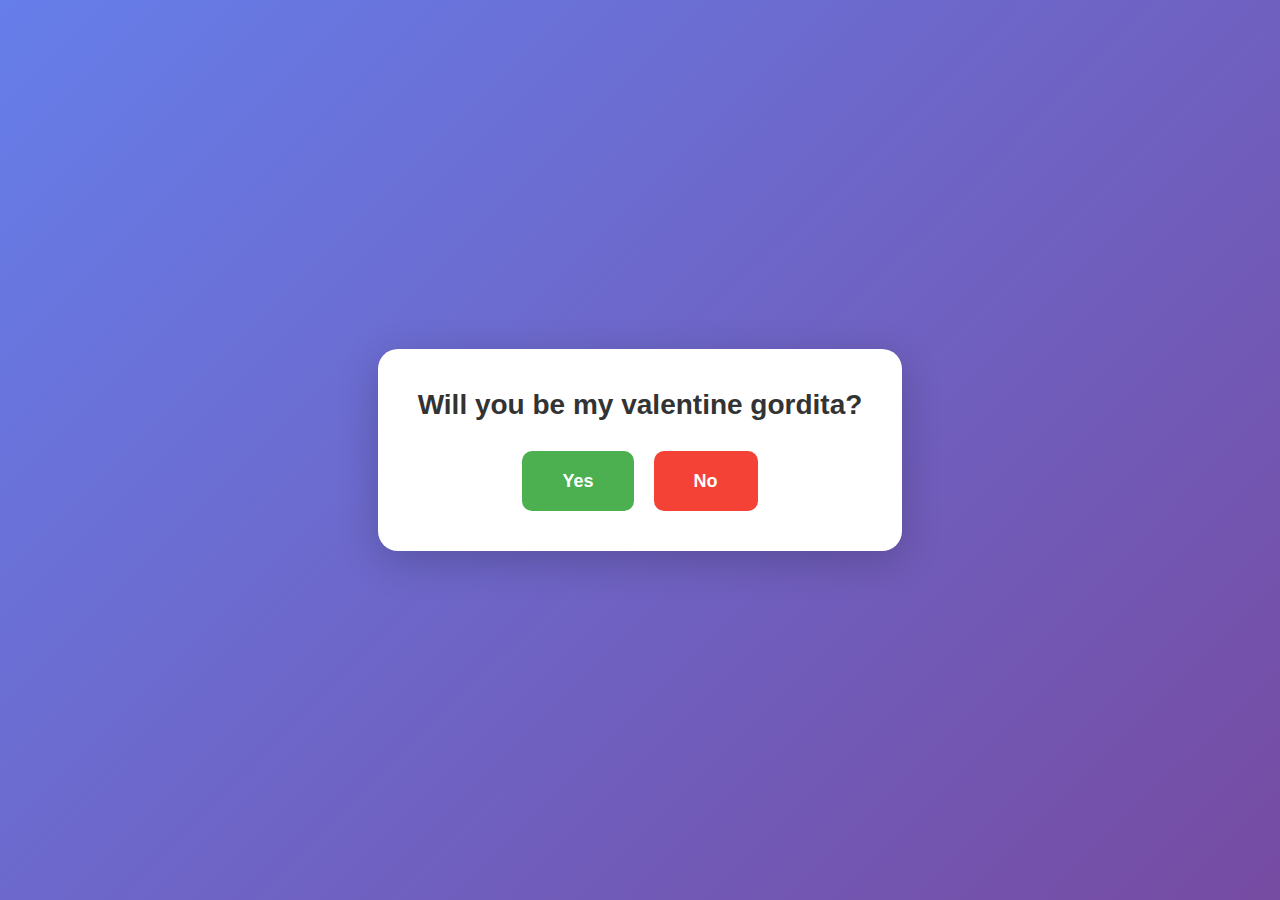
<file: index.html>
<!DOCTYPE html>
<html lang="en">
<head>
    <meta charset="UTF-8">
    <meta name="viewport" content="width=device-width, initial-scale=1.0">
    <title>Question for You</title>
    <link rel="stylesheet" href="style.css">
</head>
<body>
    <div class="container">
        <h1>Will you be my valentine gordita?</h1>
        <div class="buttons-container">
            <button id="yesBtn" onclick="sayYes()">Yes</button>
            <button id="noBtn">No</button>
        </div>
    </div>
    <script src="script.js"></script>
</body>
</html>
</file>
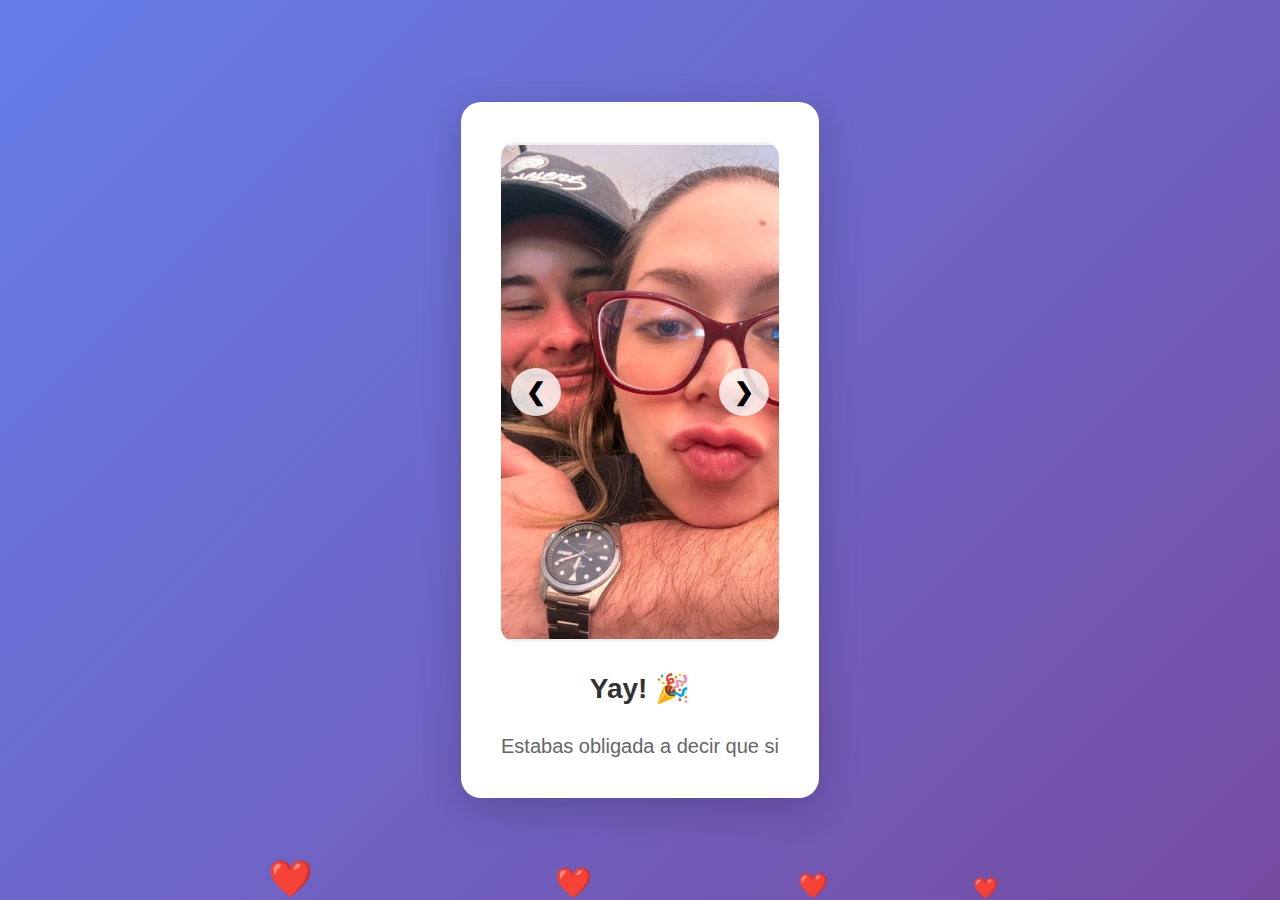
<file: yes.html>
<!DOCTYPE html>
<html lang="en">
<head>
    <meta charset="UTF-8">
    <meta name="viewport" content="width=device-width, initial-scale=1.0">
    <title>Yay!</title>
    <link rel="stylesheet" href="style.css">
</head>
<body>
    <div id="hearts-container"></div>
    <audio id="bgMusic" loop autoplay>
        <source src="music.mp3" type="audio/mpeg">
    </audio>
    <div class="container">
        <div class="carousel">
            <div class="carousel-container">
                <img src="photo1.jpeg" alt="Photo 1" class="carousel-img active">
                <img src="photo2.jpeg" alt="Photo 2" class="carousel-img">
                <img src="photo3.jpeg" alt="Photo 3" class="carousel-img">
                <img src="success.jpeg" alt="Success" class="carousel-img">
            </div>
            <button class="carousel-btn prev" onclick="moveCarousel(-1)">❮</button>
            <button class="carousel-btn next" onclick="moveCarousel(1)">❯</button>
        </div>
        <h1>Yay! 🎉</h1>
        <p>Estabas obligada a decir que si</p>
    </div>
    <script src="carousel.js"></script>
</body>
</html>
</file>
<file: style.css>
* {
    margin: 0;
    padding: 0;
    box-sizing: border-box;
}

body {
    font-family: 'Arial', sans-serif;
    background: linear-gradient(135deg, #667eea 0%, #764ba2 100%);
    min-height: 100vh;
    display: flex;
    justify-content: center;
    align-items: center;
}

.container {
    text-align: center;
    background: white;
    padding: 40px;
    border-radius: 20px;
    box-shadow: 0 10px 40px rgba(0, 0, 0, 0.2);
    max-width: 650px;
}

.image-container {
    margin-bottom: 30px;
}

.image-container img {
    max-width: 100%;
    height: auto;
    border-radius: 15px;
    max-height: 300px;
    object-fit: cover;
}

h1 {
    color: #333;
    margin-bottom: 30px;
    font-size: 28px;
}

p {
    font-size: 20px;
    color: #666;
    margin-top: 20px;
}

.buttons-container {
    display: flex;
    gap: 20px;
    justify-content: center;
    position: relative;
    min-height: 60px;
}

button {
    padding: 15px 40px;
    font-size: 18px;
    border: none;
    border-radius: 10px;
    cursor: pointer;
    transition: all 0.3s ease;
    font-weight: bold;
}

#yesBtn {
    background-color: #4CAF50;
    color: white;
}

#yesBtn:hover {
    background-color: #45a049;
    transform: scale(1.1);
}

#noBtn {
    background-color: #f44336;
    color: white;
}

#noBtn:hover {
    background-color: #da190b;
}

/* Hearts Animation */
#hearts-container {
    position: fixed;
    top: 0;
    left: 0;
    width: 100%;
    height: 100%;
    pointer-events: none;
    z-index: 9999;
    overflow: hidden;
}

.heart {
    position: absolute;
    font-size: 30px;
    animation: float 4s ease-in infinite;
}

@keyframes float {
    0% {
        opacity: 0.8;
        transform: translateY(0) rotate(0deg);
    }
    50% {
        opacity: 1;
    }
    100% {
        opacity: 0;
        transform: translateY(-100vh) rotate(360deg);
    }
}

/* Timer and Message */
#timer {
    font-size: 16px;
    color: #764ba2;
    font-weight: bold;
    margin: 10px 0;
}

#message {
    font-size: 18px;
    color: #e91e63;
    font-weight: bold;
    min-height: 30px;
    margin: 10px 0;
    animation: pulse 0.5s ease;
}

@keyframes pulse {
    0%, 100% {
        transform: scale(1);
    }
    50% {
        transform: scale(1.1);
    }
}

/* Carousel */
.carousel {
    position: relative;
    width: 100%;
    max-width: 600px;
    margin: 0 auto 30px;
}

.carousel-container {
    position: relative;
    width: 100%;
    height: 500px;
    overflow: hidden;
    border-radius: 15px;
    background-color: #f0f0f0;
    display: flex;
    align-items: center;
    justify-content: center;
}

.carousel-img {
    position: absolute;
    width: 100%;
    height: 100%;
    object-fit: contain;
    object-position: center;
    opacity: 0;
    transition: opacity 0.5s ease-in-out;
}

.carousel-img.active {
    opacity: 1;
}

.carousel-btn {
    position: absolute;
    top: 50%;
    transform: translateY(-50%);
    background: rgba(255, 255, 255, 0.8);
    border: none;
    font-size: 24px;
    padding: 10px 15px;
    cursor: pointer;
    border-radius: 50%;
    z-index: 2;
}

.carousel-btn:hover {
    background: rgba(255, 255, 255, 1);
}

.carousel-btn.prev {
    left: 10px;
}

.carousel-btn.next {
    right: 10px;
}

.container {
    position: relative;
    z-index: 10;
}

/* Tap overlay for mobile */
#tap-overlay {
    position: fixed;
    top: 0;
    left: 0;
    width: 100%;
    height: 100%;
    background: rgba(102, 126, 234, 0.95);
    display: flex;
    align-items: center;
    justify-content: center;
    z-index: 10000;
    cursor: pointer;
    -webkit-tap-highlight-color: transparent;
}

.tap-message {
    text-align: center;
    color: white;
    animation: bounce 1s ease-in-out infinite;
}

.tap-message h2 {
    font-size: 28px;
    margin: 0;
}

@keyframes bounce {
    0%, 100% {
        transform: translateY(0);
    }
    50% {
        transform: translateY(-20px);
    }
}
</file>
